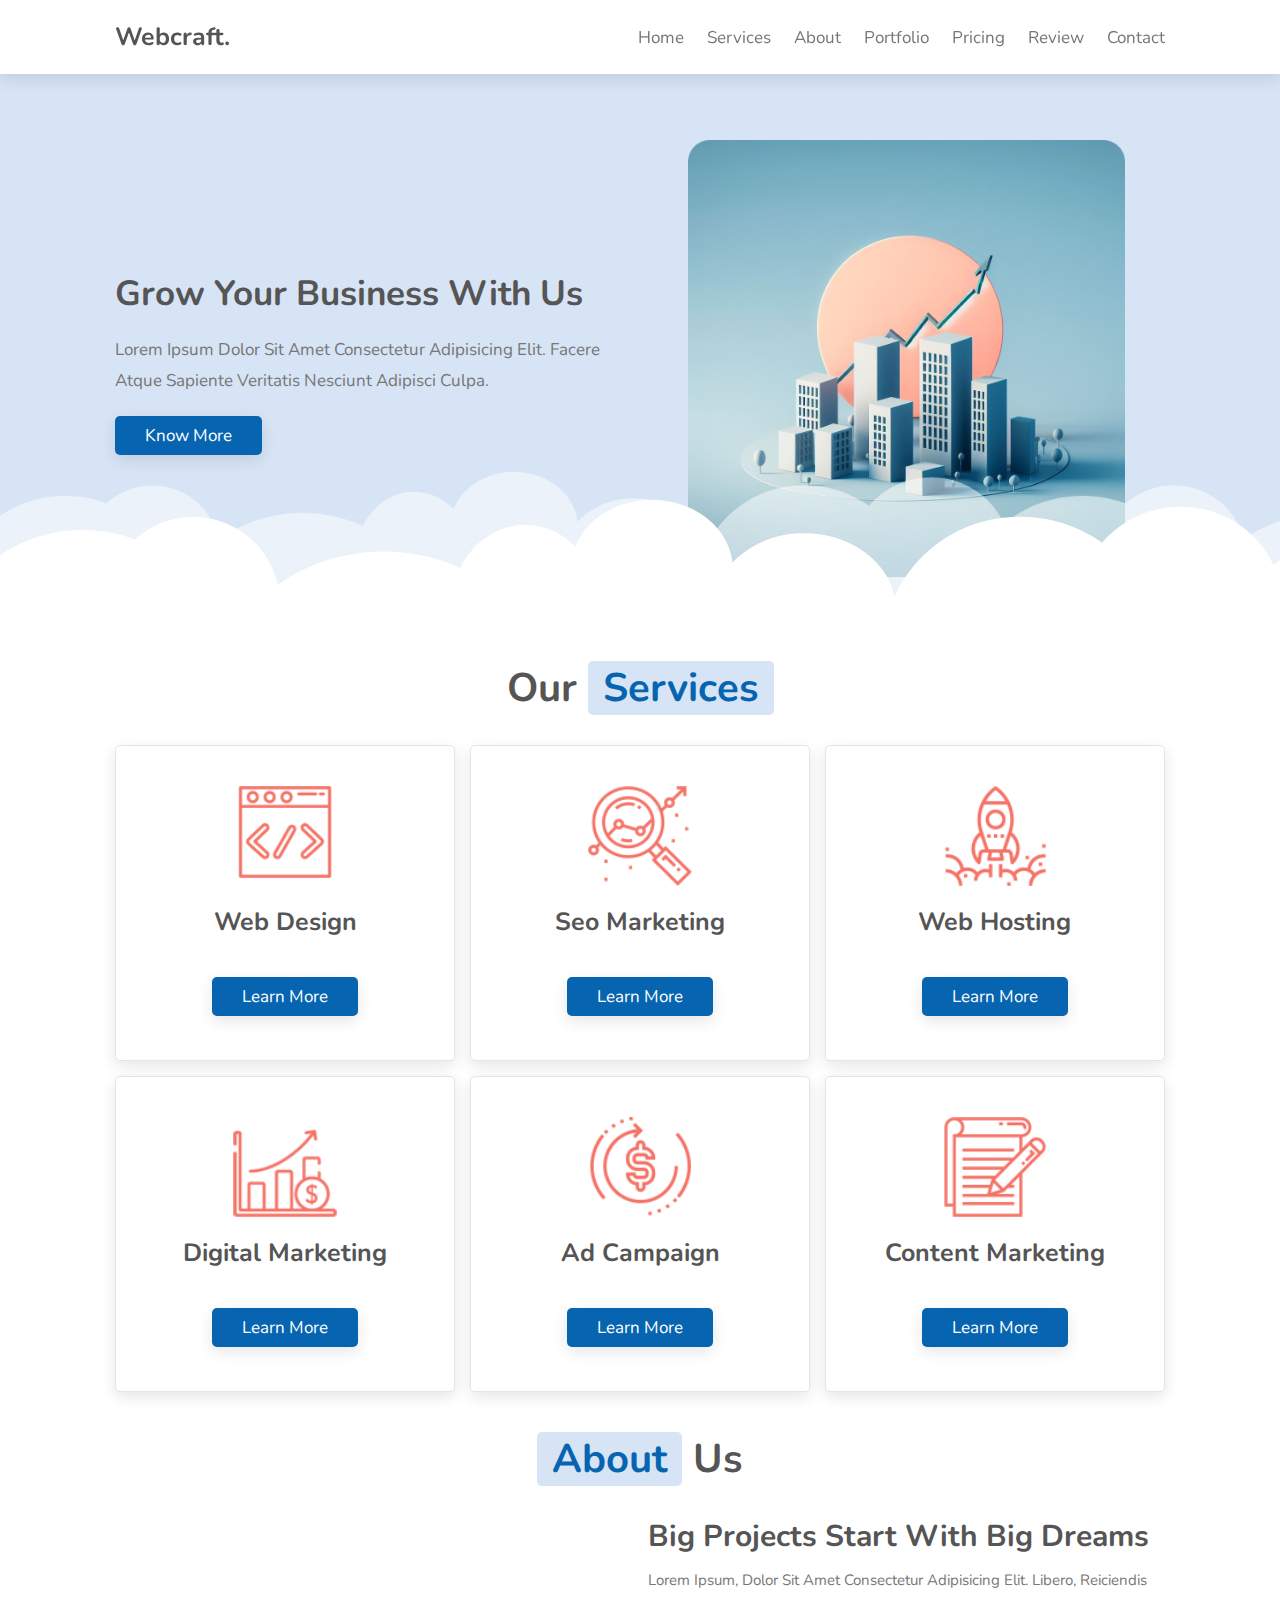
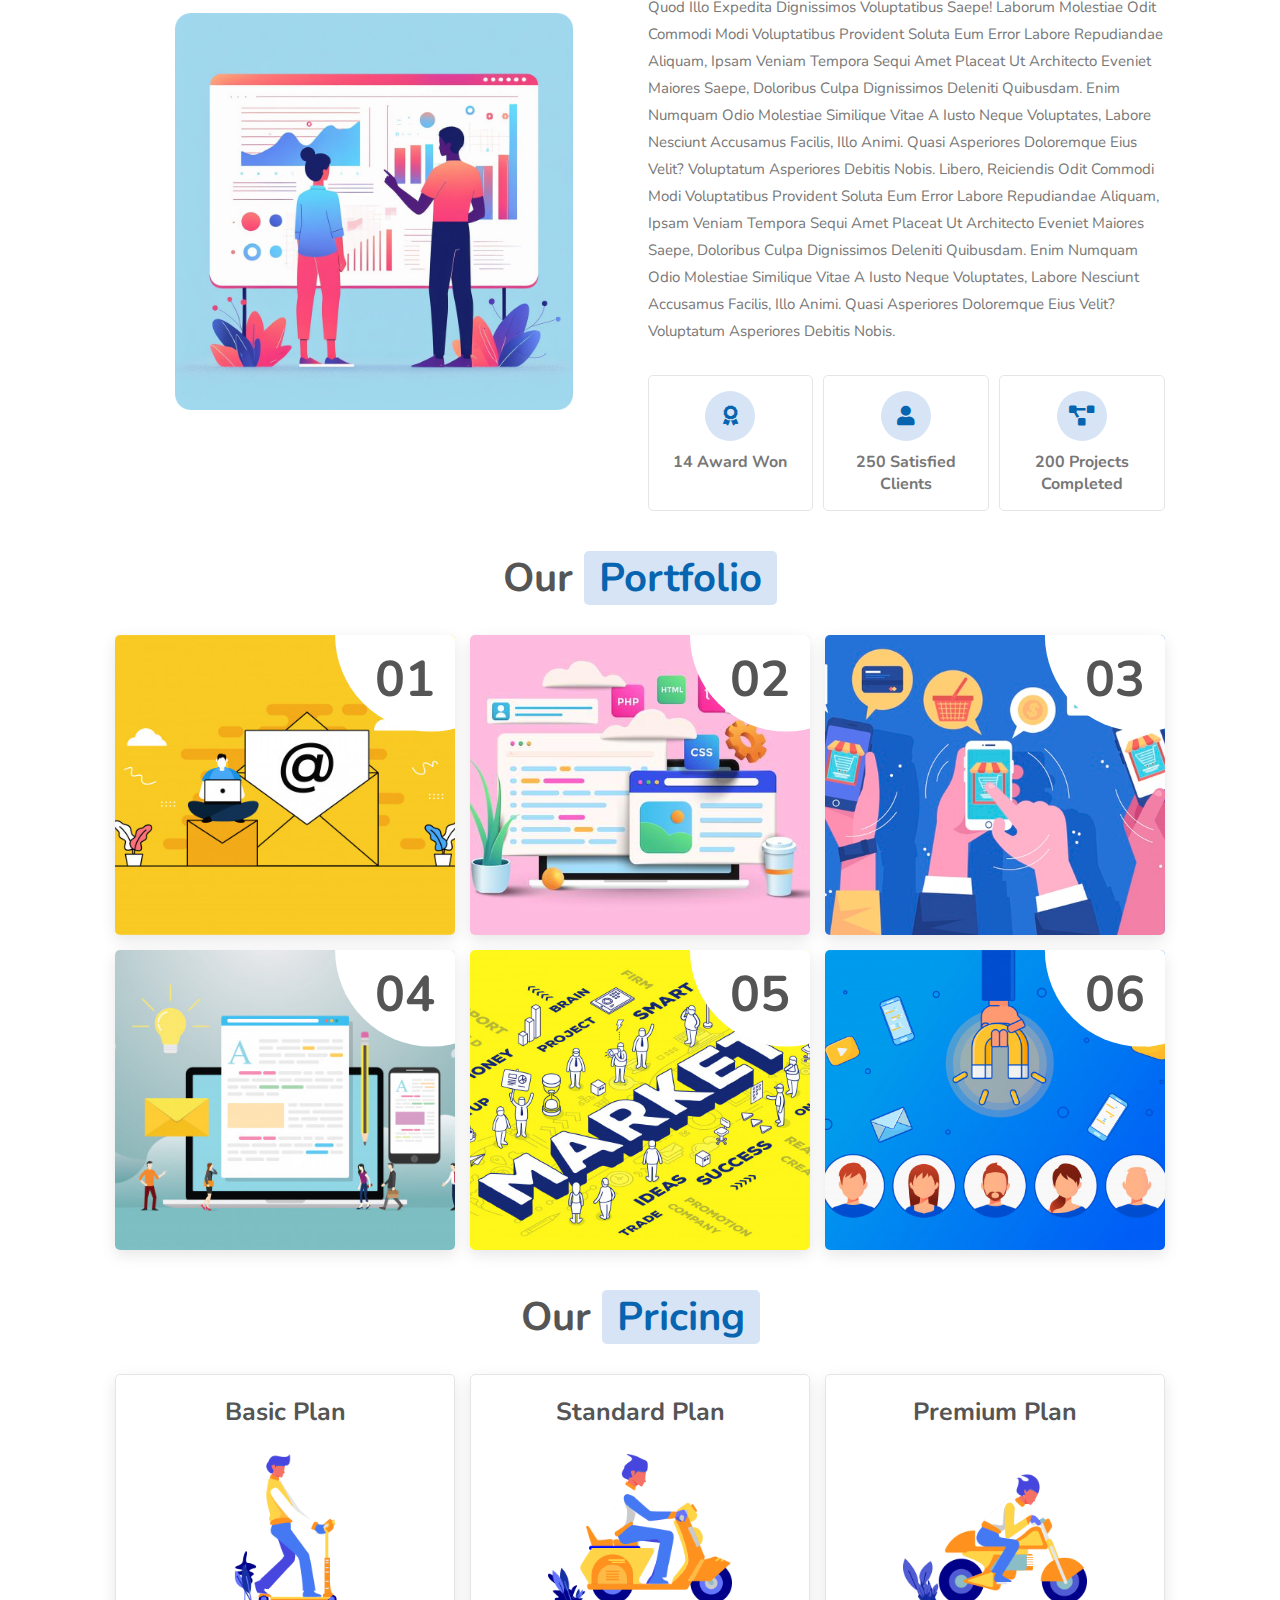
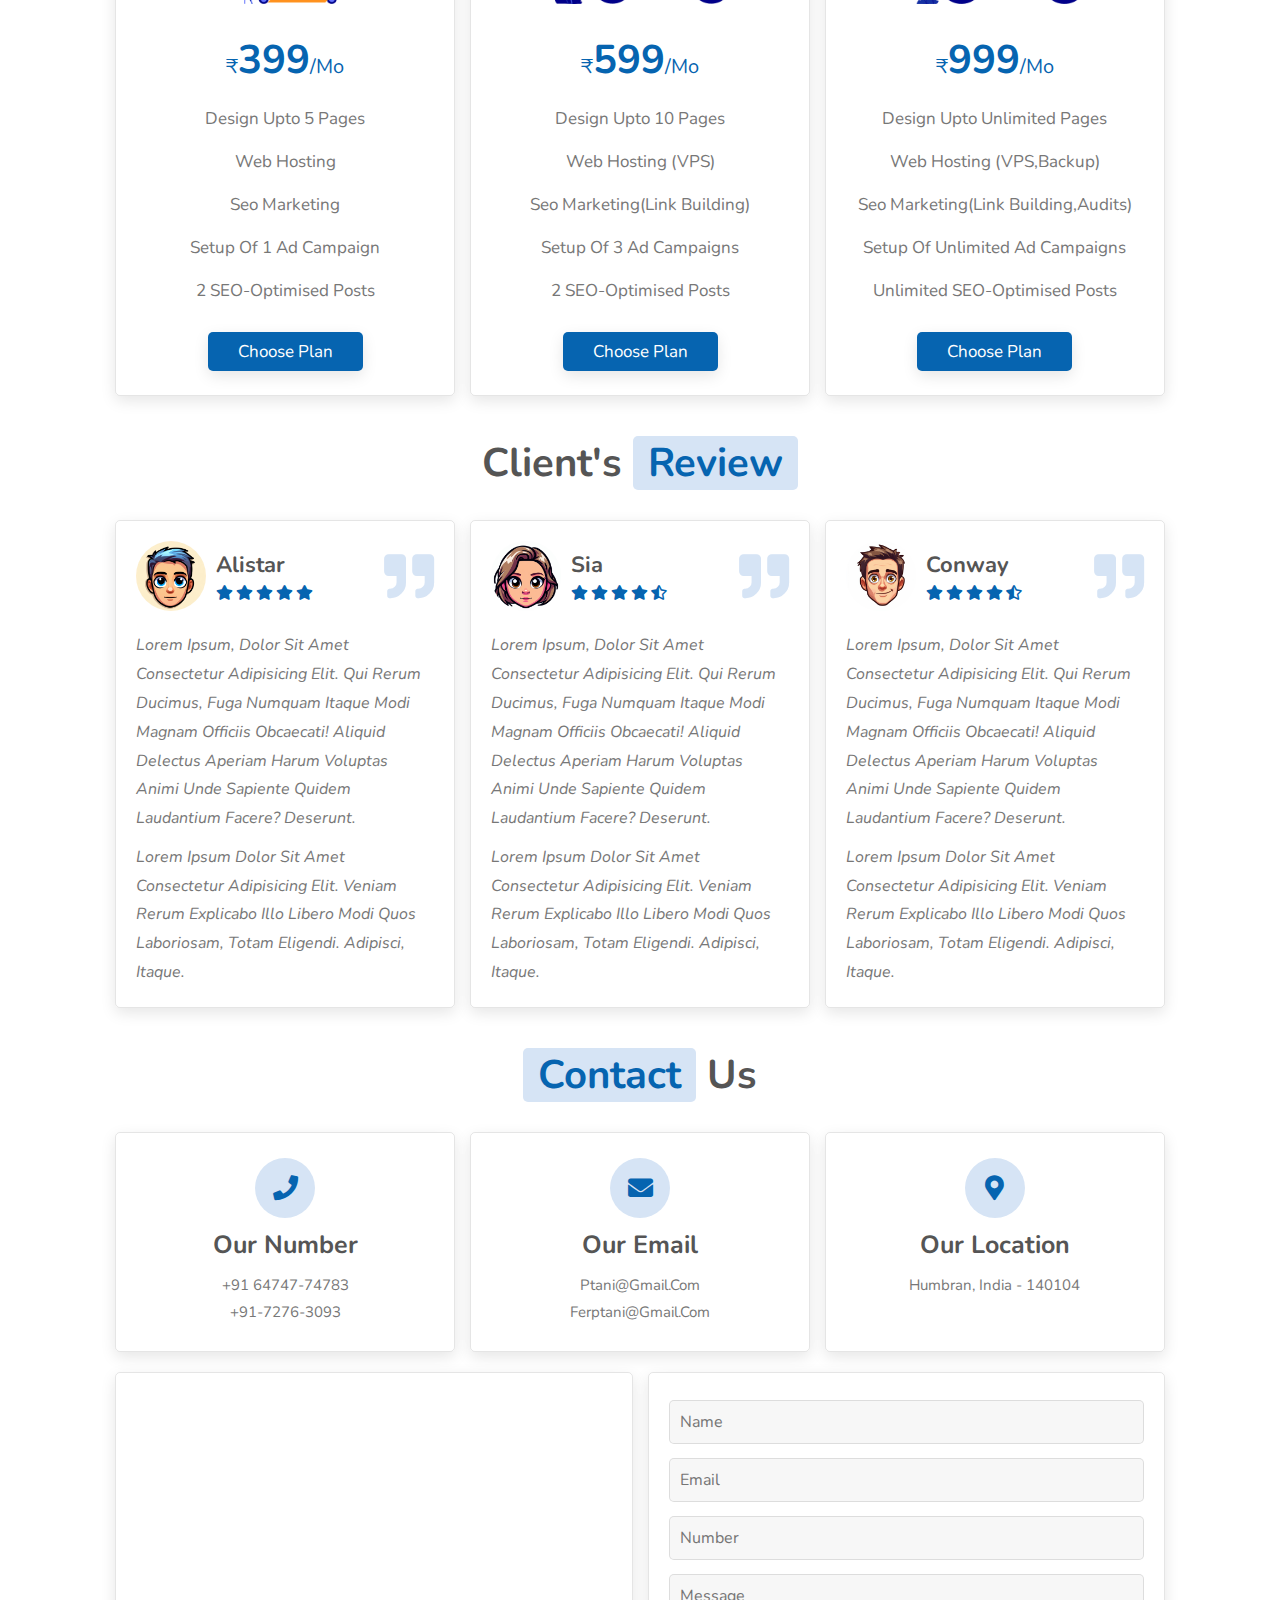
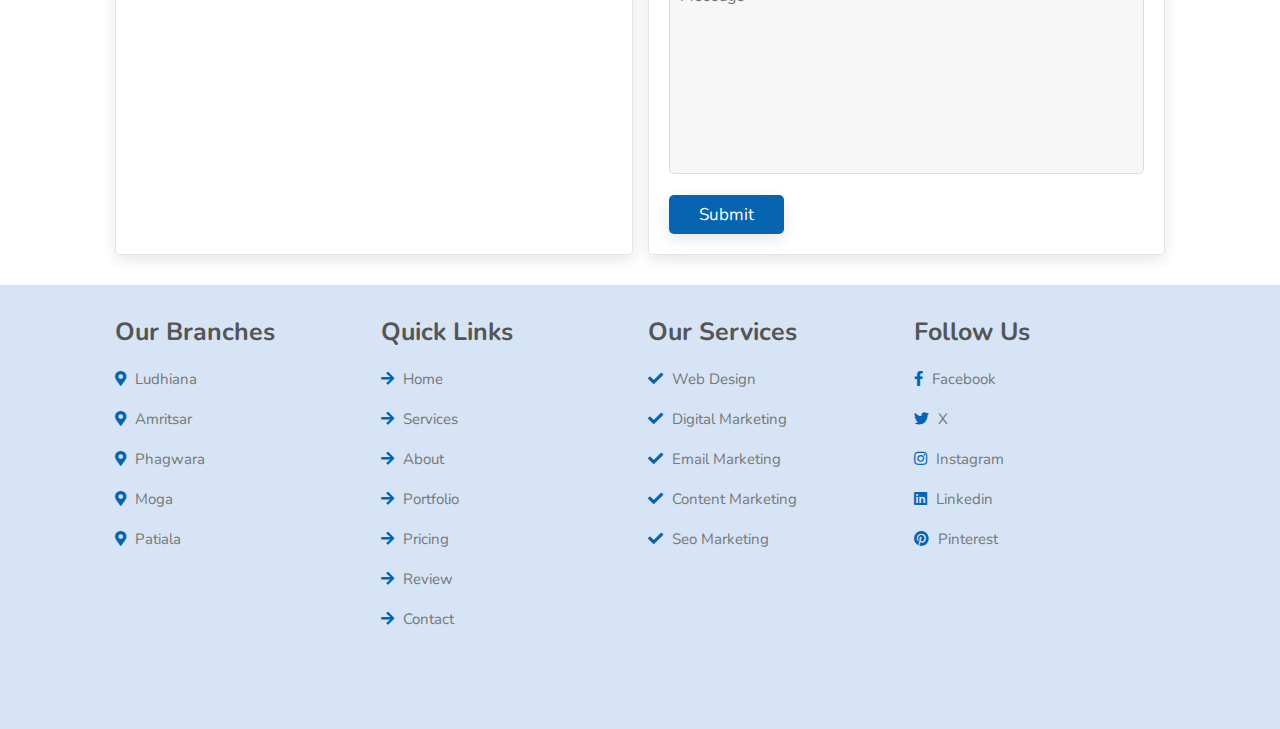
<file: index.html>
<!DOCTYPE html>
<html lang="en">
<head>
    <meta charset="UTF-8">
    <meta http-equiv="X-UA-Compatible" content="IE=edge">
    <meta name="viewport" content="width=device-width, initial-scale=1.0">
    <title>Webcraft</title>
    <link rel="icon" type="image/png" href="images/title.png"/>
    <!-- font awesome cdn link  -->
    <link rel="stylesheet" href="https://cdnjs.cloudflare.com/ajax/libs/font-awesome/5.15.4/css/all.min.css">

    <!-- custom css file link  -->
    <link rel="stylesheet" href="css/style.css">
    <script>
        function choosePlan(planValue) {
            localStorage.setItem('plan', planValue);
        }
        document.addEventListener("DOMContentLoaded", function() {
            const form = document.getElementById("myForm");
    
            form.addEventListener("submit", function(event) {
                // Prevent the form from submitting normally
                event.preventDefault();
    
                // Validate the fields
                const nameInput = form.querySelector('input[name="name"]');
                const emailInput = form.querySelector('input[name="email"]');
                const numberInput = form.querySelector('input[name="number"]');
                const messageInput = form.querySelector('textarea[name="message"]');
                let isValid = true;
    
                // Validate name (not empty)
                if (nameInput.value.trim() === "") {
                    isValid = false;
                    alert("Please enter your name.");
                }
    
                // Validate email (valid email format)
                const emailRegex = /^[^\s@]+@[^\s@]+\.[^\s@]+$/;
                if (!emailRegex.test(emailInput.value)) {
                    isValid = false;
                    alert("Please enter a valid email address.");
                }
    
                // Validate number (must be a positive number)
                const phoneRegex = /^(0|\+91)?[6-9][0-9]{9}$/;
                if (!phoneRegex.test(numberInput.value)) {
                isValid = false;
                alert("Please enter a valid 10-digit phone number.");
}
    
                // Validate message (not empty)
                if (messageInput.value.trim() === "") {
                    isValid = false;
                    alert("Please enter your message.");
                }
    
                // If all validations passed, submit the form
                if (isValid) {
                    form.submit();
                    alert("Form submitted successfully!");
                    nameInput.value = "";
                    emailInput.value = "";
                    numberInput.value = "";
                    messageInput.value = "";
                }
            });
        });
    </script>
    
</head>
<body>
    
<!-- header section starts  -->

<header class="header">

    <a href="#" class="logo">webcraft.</a>

    <nav class="navbar">
        <a href="#home">home</a>
        <a href="#services">services</a>
        <a href="#about">about</a>
        <a href="#portfolio">portfolio</a>
        <a href="#pricing">pricing</a>
        <a href="#review">review</a>
        <a href="#contact">contact</a>
    </nav>

    <div id="menu-btn" class="fas fa-bars"></div>

</header>

<!-- header section ends -->

<!-- home section starts  -->

<section class="home" id="home">

    <div class="content">
        <h3>grow your business with us</h3>
        <p>Lorem ipsum dolor sit amet consectetur adipisicing elit. Facere atque sapiente veritatis nesciunt adipisci culpa.</p>
        <a href="#services" class="btn">Know More</a>
    </div>

    <div class="image">
        <img src="images/growth.png" alt="">
    </div>

    <div class="cloud cloud-1"></div>
    <div class="cloud cloud-2"></div>

</section>

<!-- home section ends -->

<!-- services section starts  -->

<section class="services" id="services">

    <h1 class="heading"> our <span>services</span> </h1>

    <div class="box-container">
        
            <div class="box">
                <img src="images/s-1.png" alt="">
                <h3>web design</h3><br><br>
                <a href="#" class="btn learn-more-button" data-popup="popup1">Learn More</a>
            </div>
            <div class="box">
                <img src="images/s-2.png" alt="">
                <h3>seo marketing</h3><br><br>
                <a href="#" class="btn learn-more-button" data-popup="popup2">Learn More</a>
            </div>

            <div class="box">
                <img src="images/s-3.png" alt="">
                <h3>web hosting</h3><br><br>
                <a href="#" class="btn learn-more-button" data-popup="popup3">Learn More</a>
            </div>
            <div class="box">
                <img src="images/s-4.png" alt="">
                <h3>digital marketing</h3><br><br>
                <a href="#" class="btn learn-more-button" data-popup="popup4">Learn More</a>
            </div>

            <div class="box">
                <img src="images/s-5.png" alt="">
                <h3>ad campaign</h3><br><br>
                <a href="#" class="btn learn-more-button" data-popup="popup5">Learn More</a>
            </div>
            <div class="box">
                <img src="images/s-6.png" alt="">
                <h3>content marketing</h3><br><br>
                <a href="#" class="btn learn-more-button" data-popup="popup6">Learn More</a>
            </div>

        <div id="popupContainer" class="popup-container">
            <div id="popup1" class="popup-card">
                <img src="images/s-1.png" alt=""> 
            <h2>Web Design</h2>
            <p>Lorem ipsum dolor sit amet consectetur adipisicing elit. Tenetur, in saepe obcaecati, aliquid, ipsam enim eum esse repellendus
                 consectetur ipsum totam dolores quo quibusdam libero officiis magnam soluta reprehenderit ut.</p>
            </div>
            <div id="popup2" class="popup-card">
                <img src="images/s-2.png" alt=""> 
              <h2>SEO Marketing</h2>
              <p>Lorem ipsum dolor sit amet consectetur adipisicing elit. Tenetur, in saepe obcaecati, aliquid, ipsam enim eum esse repellendus
                consectetur ipsum totam dolores quo quibusdam libero officiis magnam soluta reprehenderit ut.</p>
            </div>
            <div id="popup3" class="popup-card">
                <img src="images/s-3.png" alt=""> 
              <h2>Web Hosting</h2>
              <p>Lorem ipsum dolor sit amet consectetur adipisicing elit. Tenetur, in saepe obcaecati, aliquid, ipsam enim eum esse repellendus
                consectetur ipsum totam dolores quo quibusdam libero officiis magnam soluta reprehenderit ut.</p>
            </div>
            <div id="popup4" class="popup-card">
                <img src="images/s-4.png" alt=""> 
              <h2>Digital Marketing</h2>
              <p>Lorem ipsum dolor sit amet consectetur adipisicing elit. Tenetur, in saepe obcaecati, aliquid, ipsam enim eum esse repellendus
                consectetur ipsum totam dolores quo quibusdam libero officiis magnam soluta reprehenderit ut.</p>
            </div>
            <div id="popup5" class="popup-card">
                <img src="images/s-5.png" alt=""> 
              <h2>Ad Campaign</h2>
              <p>Lorem ipsum dolor sit amet consectetur adipisicing elit. Tenetur, in saepe obcaecati, aliquid, ipsam enim eum esse repellendus
                consectetur ipsum totam dolores quo quibusdam libero officiis magnam soluta reprehenderit ut.</p>
            </div>
            <div id="popup6" class="popup-card">
                <img src="images/s-6.png" alt=""> 
              <h2>Content Marketing</h2>
              <p>Lorem ipsum dolor sit amet consectetur adipisicing elit. Tenetur, in saepe obcaecati, aliquid, ipsam enim eum esse repellendus
                consectetur ipsum totam dolores quo quibusdam libero officiis magnam soluta reprehenderit ut.</p>
            </div>
          </div>

    </div>

</section>

<!-- services section ends -->

<!-- about section starts  -->

<section class="about" id="about">

    <h1 class="heading"> <span>about</span> us </h1>
    
    <div class="row">

        <div class="image">
            <img src="images/about-img.png" alt="">
        </div>

        <div class="content">
            <h3 class="title">big projects start with big dreams</h3>
            <p>Lorem ipsum, dolor sit amet consectetur adipisicing elit. Libero, reiciendis quod illo expedita dignissimos voluptatibus saepe! Laborum molestiae
                 odit commodi modi voluptatibus provident soluta eum error labore repudiandae aliquam, ipsam veniam tempora sequi amet placeat ut architecto 
                 eveniet maiores saepe, doloribus culpa dignissimos deleniti quibusdam. Enim numquam odio molestiae similique vitae a iusto neque voluptates, 
                 labore nesciunt accusamus facilis, illo animi. Quasi asperiores doloremque eius velit? Voluptatum asperiores debitis nobis. Libero, reiciendis
                 odit commodi modi voluptatibus provident soluta eum error labore repudiandae aliquam, ipsam veniam tempora sequi amet placeat ut architecto 
                 eveniet maiores saepe, doloribus culpa dignissimos deleniti quibusdam. Enim numquam odio molestiae similique vitae a iusto neque voluptates, 
                 labore nesciunt accusamus facilis, illo animi. Quasi asperiores doloremque eius velit? Voluptatum asperiores debitis nobis.</p>
            <div class="icons-container">
                <div class="icons">
                    <i class="fas fa-award"></i>
                    <h3>14 award won</h3>
                </div>
                <div class="icons">
                    <i class="fas fa-user"></i>
                    <h3>250 satisfied clients</h3>
                </div>
                <div class="icons">
                    <i class="fas fa-project-diagram"></i>
                    <h3>200 projects completed</h3>
                </div>
            </div>
        </div>

    </div>

</section>

<!-- about section ends -->

<!-- portfolio section starts   -->

<section class="portfolio" id="portfolio">

    <h1 class="heading"> our <span>portfolio</span> </h1>

    <div class="box-container">

        <div class="box">
            <span>01</span>
            <img src="images/port-img1.jpg" alt="">
            <div class="content">
                <h3>web design</h3>
                <p>1st August, 2021</p>
            </div>
        </div>

        <div class="box">
            <span>02</span>
            <img src="images/port-img2.jpg" alt="">
            <div class="content">
                <h3>web design</h3>
                <p>1st December, 2021</p>
            </div>
        </div>

        <div class="box">
            <span>03</span>
            <img src="images/port-img3.jpg" alt="">
            <div class="content">
                <h3>web design</h3>
                <p>1st May, 2022</p>
            </div>
        </div>

        <div class="box">
            <span>04</span>
            <img src="images/port-img4.jpg" alt="">
            <div class="content">
                <h3>web design</h3>
                <p>1st October, 2022</p>
            </div>
        </div>

        <div class="box">
            <span>05</span>
            <img src="images/port-img5.jpg" alt="">
            <div class="content">
                <h3>web design</h3>
                <p>1st March, 2023</p>
            </div>
        </div>

        <div class="box">
            <span>06</span>
            <img src="images/port-img6.jpg" alt="">
            <div class="content">
                <h3>web design</h3>
                <p>1st July, 2023</p>
            </div>
        </div>

    </div>

</section>

<!-- portfolio section ends -->

<!-- pricing section starts  -->

<!-- pricing section starts  -->

<section class="pricing" id="pricing">

    <h1 class="heading"> our <span>pricing</span> </h1>

    <div class="box-container">

        <div class="box">
            <h3>basic plan</h3>
            <img src="images/p-1.png" alt="">
            <div class="price"> <span>₹</span>399<span>/mo</span> </div>
            <ul>
                <li>Design Upto 5 Pages</li>
                <li>Web Hosting</li>
                <li>Seo Marketing</li>
                <li>Setup of 1 Ad Campaign</li>
                <li>2 SEO-Optimised Posts</li>
            </ul>
            <a href="form.html" class="btn" onclick="choosePlan('399')"
             target="_blank">choose plan</a>
        </div>

        <div class="box">
            <h3>standard plan</h3>
            <img src="images/p-2.png" alt="">
            <div class="price"> <span>₹</span>599<span>/mo</span> </div>
            <ul>
                <li>Design Upto 10 Pages</li>
                <li>Web Hosting (VPS)</li>
                <li>Seo Marketing(Link Building)</li>
                <li>Setup of 3 Ad Campaigns</li>
                <li>2 SEO-Optimised Posts</li>
            </ul>
            <a href="form.html" class="btn" onclick="choosePlan('599')"
             target="_blank">choose plan</a>
        </div>
        <div class="box">
            <h3>premium plan</h3>
            <img src="images/p-3.png" alt="">
            <div class="price"> <span>₹</span>999<span>/mo</span> </div>
            <ul>
                <li>Design Upto Unlimited Pages</li>
                <li>Web Hosting (VPS,Backup)</li>
                <li>Seo Marketing(Link Building,Audits)</li>
                <li>Setup of Unlimited Ad Campaigns</li>
                <li>Unlimited SEO-Optimised Posts</li>
            </ul>
            <a href="form.html" class="btn" onclick="choosePlan('999')" target="_blank">choose plan</a>
        </div>

    </div>

</section>

<!-- pricing section ends -->

<!-- reivew section starts  -->

<section class="review" id="review">

    <h1 class="heading"> client's <span>review</span> </h1>

    <div class="box-container">

        <div class="box">
            <div class="user">
                <img src="images/pic-1.png" alt="">
                <div class="info">
                    <h3>alistar</h3>
                    <div class="stars">
                        <i class="fas fa-star"></i>
                        <i class="fas fa-star"></i>
                        <i class="fas fa-star"></i>
                        <i class="fas fa-star"></i>
                        <i class="fas fa-star"></i>
                    </div>
                </div>
                <i class="fas fa-quote-right"></i>
            </div>
            <p>Lorem ipsum, dolor sit amet consectetur adipisicing elit. Qui rerum ducimus, fuga numquam itaque modi magnam officiis obcaecati! Aliquid delectus aperiam harum voluptas animi unde sapiente quidem laudantium facere? Deserunt.</p>
            <p>Lorem ipsum dolor sit amet consectetur adipisicing elit. Veniam rerum explicabo illo libero modi quos laboriosam, totam eligendi. Adipisci, itaque.</p>
        </div>

        <div class="box">
            <div class="user">
                <img src="images/pic-2.png" alt="">
                <div class="info">
                    <h3>sia</h3>
                    <div class="stars">
                        <i class="fas fa-star"></i>
                        <i class="fas fa-star"></i>
                        <i class="fas fa-star"></i>
                        <i class="fas fa-star"></i>
                        <i class="fas fa-star-half-alt"></i>
                    </div>
                </div>
                <i class="fas fa-quote-right"></i>
            </div>
            <p>Lorem ipsum, dolor sit amet consectetur adipisicing elit. Qui rerum ducimus, fuga numquam itaque modi magnam officiis obcaecati! Aliquid delectus aperiam harum voluptas animi unde sapiente quidem laudantium facere? Deserunt.</p>
            <p>Lorem ipsum dolor sit amet consectetur adipisicing elit. Veniam rerum explicabo illo libero modi quos laboriosam, totam eligendi. Adipisci, itaque.</p>
        </div>

        <div class="box">
            <div class="user">
                <img src="images/pic-3.png" alt="">
                <div class="info">
                    <h3>conway</h3>
                    <div class="stars">
                        <i class="fas fa-star"></i>
                        <i class="fas fa-star"></i>
                        <i class="fas fa-star"></i>
                        <i class="fas fa-star"></i>
                        <i class="fas fa-star-half-alt"></i>
                    </div>
                </div>
                <i class="fas fa-quote-right"></i>
            </div>
            <p>Lorem ipsum, dolor sit amet consectetur adipisicing elit. Qui rerum ducimus, fuga numquam itaque modi magnam officiis obcaecati! Aliquid delectus aperiam harum voluptas animi unde sapiente quidem laudantium facere? Deserunt.</p>
            <p>Lorem ipsum dolor sit amet consectetur adipisicing elit. Veniam rerum explicabo illo libero modi quos laboriosam, totam eligendi. Adipisci, itaque.</p>
        </div>

    </div>

</section>

<!-- reivew section ends -->

<!-- contact section starts  -->

<section class="contact" id="contact">

    <h1 class="heading"> <span>contact</span> us </h1>

    <div class="icons-container">
        <div class="icons">
            <i class="fas fa-phone"></i>
            <h3>our number</h3>
            <p>+91 64747-74783</p>
            <p>+91-7276-3093</p>
        </div>
        <div class="icons">
            <i class="fas fa-envelope"></i>
            <h3>our email</h3>
            <p>ptani@gmail.com</p>
            <p>ferptani@gmail.com</p>
        </div>
        <div class="icons">
            <i class="fas fa-map-marker-alt"></i>
            <h3>our location</h3>
            <p>humbran, india - 140104</p>
        </div>
    </div>

    <div class="row">
        <iframe class="map" src="https://www.google.com/maps/embed?pb=!1m18!1m12!1m3!1d27378.18060232465!2d75.65135094420808!3d30.934950917157224!2m3!1f0!2f0!3f0!3m2!1i1024!2i768!4f13.1!3m3!1m2!1s0x391a7dca8a99f667%3A0x486d0d077e963872!2sHambran%2C%20Punjab!5e0!3m2!1sen!2sin!4v1699534014582!5m2!1sen!2sin" allowfullscreen="" loading="lazy" referrerpolicy="no-referrer-when-downgrade"></iframe>
        <form id="myForm" action="process_form.php" method="post" target="hidden-iframe">
            <input type="text" placeholder="Name" class="box" name="name">
            <input type="email" placeholder="Email" class="box" name="email">
            <input type="tel" placeholder="Number" class="box" name="number">
            <textarea placeholder="Message" class="box" name="message" cols="30" rows="10"></textarea>
            <input type="submit" value="Submit" class="btn">
        </form>
        <iframe name="hidden-iframe" style="display:none;"></iframe>

    </div>

</section>

<!-- contact section ends -->

<!-- footer section starts  -->

<section class="footer">

    <div class="box-container">
        
        <div class="box">
            <h3>our branches</h3>
            <a href="https://www.google.com/maps/place/Hambran,+Punjab/@30.9349877,75.6513509,14z/data=!3m1!4b1!4m6!3m5!1s0x391a7dca8a99f667:0x486d0d077e963872!8m2!3d30.9326217!4d75.6731734!16s%2Fg%2F11c487sdqf?entry=ttu" target="_blank"> <i class="fas fa-map-marker-alt"></i> ludhiana </a>
            <a href="https://www.google.com/maps/place/Amritsar,+Punjab/@31.6336639,74.7877187,12z/data=!3m1!4b1!4m6!3m5!1s0x391964aa569e7355:0xeea2605bee84ef7d!8m2!3d31.6339793!4d74.8722642!16zL20vMDI5a3B5?entry=ttu"target="_blank"> <i class="fas fa-map-marker-alt"></i> amritsar </a>
            <a href="https://www.google.com/maps/place/Phagwara,+Punjab/@31.2159526,75.7176522,13z/data=!3m1!4b1!4m6!3m5!1s0x391af4e8654ed27b:0x44f046dd6942ae0d!8m2!3d31.2231589!4d75.7670466!16zL20vMGJnamQ5?entry=ttu" target="_blank"> <i class="fas fa-map-marker-alt"></i> phagwara </a>
            <a href="https://www.google.com/maps/place/Moga,+Punjab+142001/@30.8223067,75.1467284,13z/data=!3m1!4b1!4m6!3m5!1s0x391a08620d7489c9:0x17a3d439cd1d10ad!8m2!3d30.8230114!4d75.1734471!16zL20vMGQzbHM1?entry=ttu" target="_blank"> <i class="fas fa-map-marker-alt"></i> moga </a>
            <a href="https://www.google.com/maps/place/Patiala,+Punjab/@30.3466293,76.3266524,12z/data=!3m1!4b1!4m6!3m5!1s0x391028935a3313df:0xd5bc56ad3b90bc7f!8m2!3d30.3397809!4d76.3868797!16zL20vMDE4Zzgz?entry=ttu" target="_blank"> <i class="fas fa-map-marker-alt"></i> patiala </a>
        </div>

        <div class="box">
            <h3>quick links</h3>
            <a href="#"> <i class="fas fa-arrow-right"></i> home </a>
            <a href="#services"> <i class="fas fa-arrow-right"></i> services </a>
            <a href="#about"> <i class="fas fa-arrow-right"></i> about </a>
            <a href="#portfolio"> <i class="fas fa-arrow-right"></i> portfolio </a>
            <a href="#pricing"> <i class="fas fa-arrow-right"></i> pricing </a>
            <a href="#review"> <i class="fas fa-arrow-right"></i> review </a>
            <a href="#contact"> <i class="fas fa-arrow-right"></i> contact </a>
        </div>

        <div class="box">
            <h3>our services</h3>
            <a href="#services"> <i class="fas fa-check"></i> web design </a>
            <a href="#services"> <i class="fas fa-check"></i> digital marketing </a>
            <a href="#services"> <i class="fas fa-check"></i> email marketing </a>
            <a href="#services"> <i class="fas fa-check"></i> content marketing </a>
            <a href="#services"> <i class="fas fa-check"></i> seo marketing </a>
        </div>

        <div class="box">
            <h3>follow us</h3>
            <a href="https://www.facebook.com/" target="_blank"> <i class="fab fa-facebook-f"></i> facebook </a>
            <a href="https://twitter.com/" target="_blank"> <i class="fab fa-twitter"></i> x </a>
            <a href="https://www.instagram.com/" target="_blank"> <i class="fab fa-instagram"></i> instagram </a>
            <a href="https://www.linkedin.com/" target="_blank"> <i class="fab fa-linkedin"></i> linkedin </a>
            <a href="https://www.pinterest.com/" target="_blank"> <i class="fab fa-pinterest"></i> pinterest </a>
        </div>

    </div>

</section>

<!-- footer section ends -->
<!-- custom js file link  -->
<script src="js/script.js"></script>

</body>
</html>
</file>
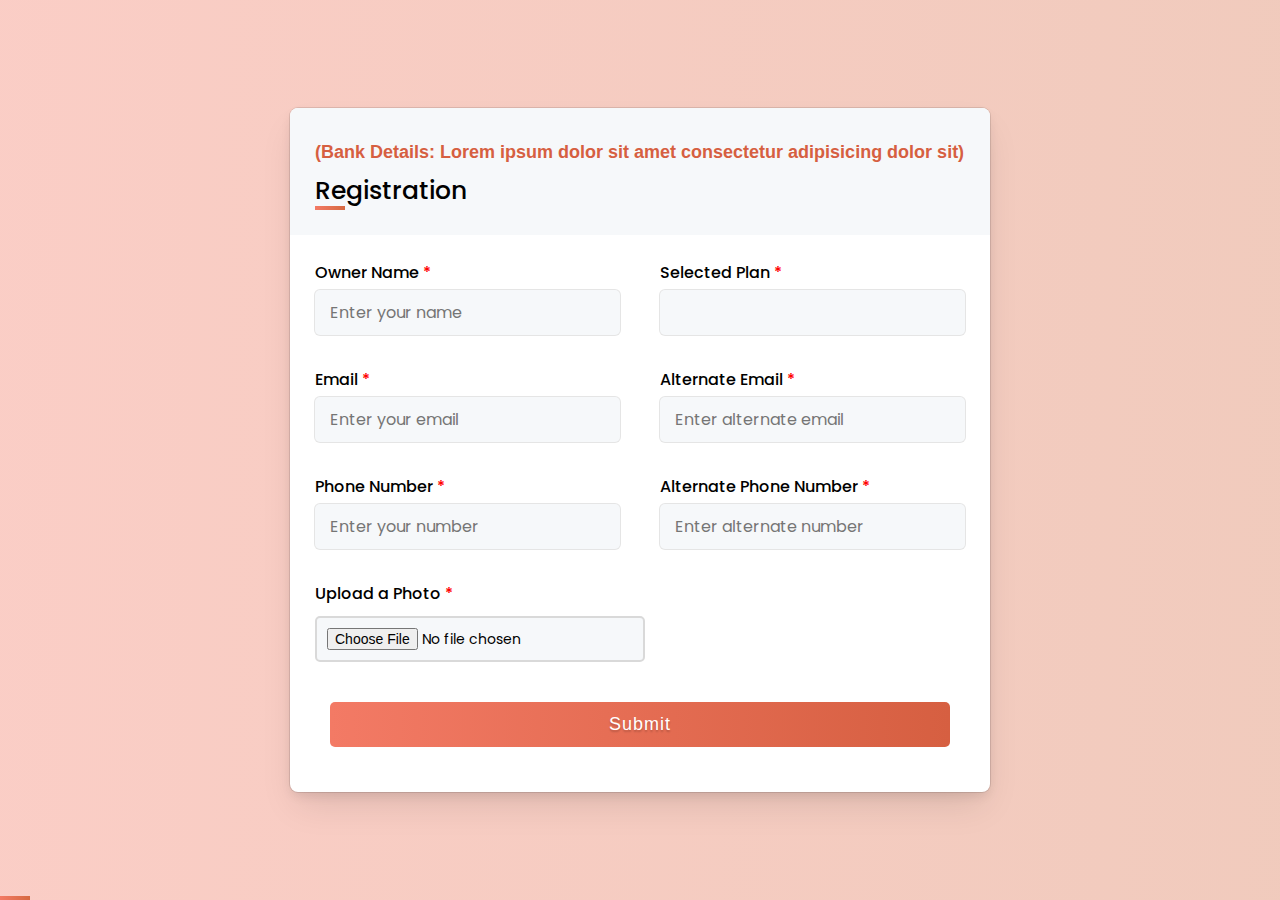
<file: form.html>
<!DOCTYPE html>
<html lang="en">
<head>
    <meta charset="UTF-8">
    <meta name="viewport" content="width=device-width, initial-scale=1.0">
    <title>Registration</title>
    <link rel="icon" type="image/png" href="images/title.png"/>
    <link rel="stylesheet" href="css/styles.css">
    <script>
        document.addEventListener('DOMContentLoaded', (event) => {
            document.getElementById('plan').value = localStorage.getItem('plan');
        });

        function clearStorage() {
            localStorage.clear();
        }
    </script>
</head>
<body>
    <div class="container">
        <div class="title">
            <p id="bank">(Bank Details: Lorem ipsum dolor sit amet consectetur adipisicing dolor sit)</p>
            <p id="title">Registration</p>
        </div>

        <form action="uploads.php" method="post" enctype="multipart/form-data" target="hidden-iframe">
            <div class="user_details">
                <div class="input_box">
                    <label for="name">Owner Name</label>
                    <input type="text" id="name" name="name" placeholder="Enter your name" required>
                </div>
                <div class="input_box">
                    <label for="plan">Selected Plan</label>
                    <input type="text" id="plan" name="plan" readonly>
                </div>
                <div class="input_box">
                    <label for="email">Email</label>
                    <input type="email" id="email" name="email" placeholder="Enter your email" required>
                </div>
                <div class="input_box">
                    <label for="aemail">Alternate Email</label>
                    <input type="email" id="aemail" name="aemail" placeholder="Enter alternate email" required>
                </div>
                <div class="input_box">
                    <label for="phone">Phone Number</label>
                    <input type="tel" id="phone" name="phone" placeholder="Enter your number" required>
                </div>
                <div class="input_box">
                    <label for="aphone">Alternate Phone Number</label>
                    <input type="tel" id="aphone" name="aphone" placeholder="Enter alternate number" required>
                </div>
                <div class="photo_upload">
                    <label for="photo">Upload a Photo</label>
                    <input type="file" id="photo"  name="photo" accept="image/*" required>
                </div>
                </div>
            <div class="reg_btn">
                <input type="submit" value="Submit" onclick="clearStorage()">
            </div>
        </form>
    </div>
    <iframe name="hidden-iframe" style="display:none;"></iframe>
    <script>
        document.addEventListener("DOMContentLoaded", function() {
            const form = document.querySelector('form');

            form.addEventListener("submit", function(event) {
                // Prevent the form from submitting normally
                event.preventDefault();

                // Validate the fields
                const nameInput = document.getElementById('name');
                const emailInput = document.getElementById('email');
                const aemailInput = document.getElementById('aemail');
                const phoneInput = document.getElementById('phone');
                const aphoneInput = document.getElementById('aphone');
                const planInput = document.getElementById('plan');
                const photoInput = document.getElementById('photo');
                let isValid = true;

                // Validate name (not empty)
                if (nameInput.value.trim() === "") {
                    isValid = false;
                    alert("Please enter your name.");
                }
                if (planInput.value.trim() === "") {
                    isValid = false;
                    alert("You have to select plan from main page !!");
                }

                // Validate email (valid email format)
                const emailRegex = /^[^\s@]+@[^\s@]+\.[^\s@]+$/;
                if (!emailRegex.test(emailInput.value) || !emailRegex.test(aemailInput.value)) {
                    isValid = false;
                    alert("Please enter a valid email address.");
                }

                const phoneRegex = /^(0|\+91)?[6-9][0-9]{9}$/;
                if (!phoneRegex.test(phoneInput.value) || !phoneRegex.test(aphoneInput.value)) {
                    isValid = false;
                    alert("Please enter a valid 10-digit phone number.");
                }

                // If all validations passed, submit the form
                if (isValid) {
                    form.submit();
                    alert("Form submitted successfully!");
                    nameInput.value = "";
                    emailInput.value = "";
                    aemailInput.value = "";
                    phoneInput.value = "";
                    aphoneInput.value = "";
                    planInput.value = "";
                    photoInput.value = "";
                    // window.close();
                }
            });
        });
    </script>
</body>
</html>
</file>
<file: css/style.css>
@import url('https://fonts.googleapis.com/css2?family=Nunito:ital,wght@0,200;0,300;0,400;0,600;0,700;1,200;1,300&display=swap');

:root{
    --main-color:#0664b0;
    --black:#555;
    --light-color:#777;
    --bg:#d6e4f5;
    --border:.1rem solid rgba(0,0,0,.1);
    --box-shadow:0 .5rem 1.5rem rgba(0,0,0,.1);
}

*{
    font-family: 'Nunito', sans-serif;
    margin:0; padding:0;
    box-sizing: border-box;
    outline: none; border:none;
    text-decoration: none;
    text-transform: capitalize;
    transition: all .3s ease-out;
}

html{
    font-size: 62.5%;
    scroll-behavior: smooth;
    scroll-padding-top: 9rem;
    overflow-x: hidden;
}

section{
    padding:2rem 9%;
}

.heading{
    text-align: center;
    padding-bottom: 3rem;
    font-size: 4rem;
    color:var(--black);
}

.heading span{
    color:var(--main-color);
    border-radius: .5rem;
    background: var(--bg);
    padding:0 1.5rem;
}

.btn{
    margin-top: 1rem;
    display: inline-block;
    padding:.8rem 3rem;
    font-size: 1.7rem;
    cursor: pointer;
    color:#fff;
    background:var(--main-color);
    border-radius: .5rem;
    box-shadow: var(--box-shadow);
    position: relative;
    z-index: 0;
    overflow:hidden;
}

.btn::before{
    content: '';
    position: absolute;
    top:0; right:0;
    height: 100%;
    width:0%;
    background:var(--black);
    z-index: -1;
    transition: .2s ease-out;
}

.btn:hover::before{
    left:0;
    width:100%;
}

.header{
    position: fixed;
    top:0; left:0; right: 0;
    z-index: 1000;
    background: #fff;
    box-shadow: var(--box-shadow);
    display: flex;
    align-items: center;
    justify-content: space-between;
    padding:2rem 9%;
}

.header .logo{
    font-size: 2.5rem;
    color:var(--black);
    font-weight: bolder;
}

.header .navbar a{
    font-size: 1.7rem;
    color: var(--light-color);
    margin-left: 2rem;
}

.header .navbar a:hover{
    color:var(--main-color);
}

#menu-btn{
    cursor: pointer;
    font-size: 2.5rem;
    padding:1rem 1.3rem;
    border-radius: .5rem;
    color: var(--main-color);
    background: var(--bg);
    display: none;
}

#menu-btn:hover{
    color: #fff;
    background: var(--main-color);
}

.home{
    display: flex;
    align-items: center;
    flex-wrap: wrap;
    gap:1.5rem;
    padding-top: 10rem;
    background:var(--bg);
    position: relative;
}

.home .content{
    flex:1 1 45rem;
}

.home .image{
    flex:1 1 45rem;
}

.home .image img{
    width: 100%;
    padding: 4rem;
}

.home .content h3{
    font-size: 3.5rem;
    color:var(--black);
    line-height: 1.8;
}

.home .content p{
    font-size: 1.7rem;
    color:var(--light-color);
    line-height: 1.8;
    padding:1rem 0;
}

.home .cloud{
    position: absolute;
    bottom: 0; right: 0; left: 0;
    height: 18rem;
    background-size: 250rem 18rem;
    background:url(../images/cloud.png) repeat-x;
    animation: cloud 10s linear infinite;
}

@keyframes cloud{
    0%{
        background-position-x: 0rem;
    }
    100%{
        background-position-x: -250rem;
    }
}

.home .cloud-1{
    opacity: .5;
    height:20rem;
    background-size: 250rem 20rem;
    animation-direction: reverse;
    animation-duration: 15s;
}

.services .box-container{
    display:grid;
    grid-template-columns: repeat(auto-fit, minmax(27rem, 1fr));
    gap:1.5rem;
}

.services .box-container .box{
    text-align: center;
    border:var(--border);
    box-shadow: var(--box-shadow);
    border-radius: .5rem;
    padding:4rem 2rem;
}

.services .box-container .box img{
    height: 10rem;
}

.services .box-container .box h3{
    color:var(--black);
    font-size: 2.5rem;
    padding-top: 1.5rem;
}

.services .box-container .box p{
    color:var(--light-color);
    font-size: 1.5rem;
    padding:1rem 0;
    line-height: 1.8;
}

.popup-container {
    display: none;
    position: fixed;
    top: 0;
    left: 0;
    width: 100%;
    height: 100%;
    background-color: rgba(0, 0, 0, 0.5);
    backdrop-filter: blur(5px);
    justify-content: center;
    align-items: center;
    z-index: 1;
  }
  
  .popup-card {
    text-align: center;
    border: var(--border);
    border-radius: .5rem;
    background-color: #fff;
    border-radius: 0.5rem;
    padding: 4rem 2.5rem;
    margin-top: 8rem;
    max-width: 33rem;/* Limit popup width */
    outline: 3px solid coral;
    outline-offset: -18px;
}



  .popup-card img{
    height: 10rem;
  }
  .popup-card h2 {
    color:var(--black);
    font-size: 2.6rem;
    padding-top: 1.8rem;
  }
  
  .popup-card p {
    color:var(--light-color);
    font-size: 1.6rem;
    padding:1rem 0;
    line-height: 1.8;
  }

.about .row{
    display: flex;
    align-items: center;
    flex-wrap: wrap;
    gap:1.5rem;
}

.about .row .image{
    flex:1 1 45rem;
    padding: 6rem;
}

.about .row .image img{
    width: 100%;
}

.about .row .content{
    flex:1 1 45rem;
}

.about .row .content .title{
    font-size:3rem;
    color:var(--black);
}

.about .row .content p{
    font-size:1.5rem;
    color:var(--light-color);
    line-height: 1.8;
    padding: 1rem 0;
}

.about .row .content .icons-container{
    display: flex;
    flex-wrap: wrap;
    gap:1rem;
    padding-top: 2rem;
}

.about .row .content .icons-container .icons{
    flex:1 1 15rem;
    border-radius: .5rem;
    border:var(--border);
    padding:1.5rem;
    text-align: center;
}

.about .row .content .icons-container .icons i{
    border-radius: 50%;
    background: var(--bg);
    color:var(--main-color);
    height: 5rem;
    width: 5rem;
    line-height: 5rem;
    font-size: 2rem;
}

.about .row .content .icons-container .icons h3{
    color:var(--light-color);
    font-size: 1.6rem;
    padding-top: 1rem;
}

.portfolio .box-container{
    display:grid;
    grid-template-columns: repeat(auto-fit, minmax(27rem, 1fr));
    gap:1.5rem;
}

.portfolio .box-container .box{
    height: 30rem;
    border-radius: .5rem;
    overflow:hidden;
    position: relative;
    box-shadow: var(--box-shadow);
}

.portfolio .box-container .box img{
    height: 100%;
    width: 100%;
    object-fit: cover;
}

.portfolio .box-container .box span{
    position: absolute;
    top:1rem; right: 2rem;
    font-weight: bolder;
    font-size: 5rem;
    color:var(--black);
}

.portfolio .box-container .box .content{
    height: 100%;
    width: 100%;
    position: absolute;
    top:6rem; left: 0;
    transition-delay: .3s;
    display: flex;
    flex-flow: column;
    align-items: center;
    justify-content: center;
    opacity: 0;
}

.portfolio .box-container .box:hover .content{
    top:0; 
    opacity: 1;
}

.portfolio .box-container .box .content h3{
    font-size: 2.5rem;
    padding-bottom: .5rem;
    color:var(--black);
}

.portfolio .box-container .box .content p{
    font-size: 1.5rem;
    color:var(--light-color);
}

.portfolio .box-container .box::before{
    height: 100%;
    width: 100%;
    content: '';
    position: absolute;
    top:0; left: 0;
    background: #fff;
    clip-path: circle(30% at 93% 0);
    transition: .3s linear;
}

.portfolio .box-container .box:hover::before{
    clip-path: circle(100%);
}

.pricing .box-container{
    display:grid;
    grid-template-columns: repeat(auto-fit, minmax(30rem, 1fr));
    gap:1.5rem;
}

.pricing .box-container .box{
    text-align: center;
    padding: 2rem;
    border-radius: .5rem;
    border:var(--border);
    box-shadow: var(--box-shadow);
}

.pricing .box-container .box h3{
    color:var(--black);
    font-size: 2.5rem;
}

.pricing .box-container .box img{
    margin:2.5rem 0;
    height: 15rem;
}

.pricing .box-container .box .price{
    font-size: 4rem;
    font-weight: bolder;
    color: var(--main-color);
}

.pricing .box-container .box .price span{
    font-size: 2rem;
    font-weight: lighter;
}

.pricing .box-container .box ul{
    padding: 1rem 0;
    list-style: none;
}

.pricing .box-container .box ul li{
    padding: 1rem 0;
    font-size: 1.7rem;
    color: var(--light-color);
}

.review .box-container{
    display:grid;
    grid-template-columns: repeat(auto-fit, minmax(30rem, 1fr));
    gap:1.5rem;
}

.review .box-container .box{
    padding: 2rem;
    border-radius: .5rem;
    border:var(--border);
    box-shadow: var(--box-shadow);
}

.review .box-container .box .user{
    display: flex;
    align-items: center;
    padding-bottom: 1rem;
}

.review .box-container .box .user img{
    height: 7rem;
    width: 7rem;
    border-radius: 50%;
    margin-right: 1rem;
}

.review .box-container .box .user h3{
    font-size: 2.2rem;
    color: var(--black);
    padding-bottom: .5rem;
}

.review .box-container .box .user .stars i{
    font-size: 1.5rem;
    color: var(--main-color);
}

.review .box-container .box .fa-quote-right{
    margin-left: auto;
    font-size: 5rem;
    color:var(--bg);
}

.review .box-container .box p{
    padding-top: 1rem;
    font-size: 1.6rem;
    line-height: 1.8;
    color: var(--light-color);
    font-style: italic;
}

.contact .icons-container{
    display:grid;
    grid-template-columns: repeat(auto-fit, minmax(30rem, 1fr));
    gap:1.5rem;
}

.contact .icons-container .icons{
    padding: 2.5rem;
    text-align: center;
    border: var(--border);
    border-radius: .5rem;
    box-shadow: var(--box-shadow);
}

.contact .icons-container .icons i{
    height: 6rem;
    width: 6rem;
    line-height: 6rem;
    font-size: 2.5rem;
    color:var(--main-color);
    background: var(--bg);
    border-radius: 50%;
}

.contact .icons-container .icons h3{
    color:var(--black);
    padding: 1rem 0;
    font-size: 2.5rem;
}

.contact .icons-container .icons p{
    color:var(--light-color);
    line-height: 1.8;
    font-size: 1.5rem;
}

.contact .row{
    margin-top: 2rem;
    display: flex;
    flex-wrap: wrap;
    gap: 1.5rem;
}

.contact .row .map{
    flex:1 1 45rem;
    width: 100%;
    padding:2rem;
    border:var(--border);
    box-shadow: var(--box-shadow);
    border-radius: .5rem;
}

.contact .row form{
    flex:1 1 45rem;
    padding:2rem;
    border:var(--border);
    box-shadow: var(--box-shadow);
    border-radius: .5rem;
}

.contact .row form .box{
    margin:.7rem 0;
    padding: 1rem;
    font-size: 1.6rem;
    color:var(--black);
    border-radius: .5rem;
    border:var(--border);
    background: #f7f7f7;
    text-transform: none;
    width: 100%;
}

.contact .row form .box:focus{
    background:var(--bg);
}

.contact .row form textarea{
    height: 20rem;
    resize: none;
}

.contact .row form .btn:hover{
    background: var(--black);
}

.footer{
    margin-top: 1rem;
    background: var(--bg);
    padding-bottom: 9rem;
}

.footer .box-container{
    display:grid;
    grid-template-columns: repeat(auto-fit, minmax(23rem, 1fr));
    gap:1.5rem;
}

.footer .box-container .box h3{
    font-size: 2.5rem;
    padding:1rem 0;
    color:var(--black);
}

.footer .box-container .box a{
    display: block;
    font-size: 1.5rem;
    padding:1rem 0;
    color:var(--light-color);
}

.footer .box-container .box a i{
    padding-right: .5rem;
    color:var(--main-color);
}

.footer .box-container .box a:hover i{
    padding-right: 2rem;
}

/* media queries  */
@media (max-width:991px){

    html{
        font-size: 55%;
    }

    .header{
        padding:2rem;
    }

    section{
        padding:2rem;
    }

}

@media (max-width:768px){

    #menu-btn{
        display: initial;
    }

    .header .navbar{
        position: absolute;
        top:115%; right: 2rem;
        background:#fff;
        box-shadow: var(--box-shadow);
        border:var(--border);
        border-radius: .5rem;
        width: 30rem;
        transform: scale(0);
        transform-origin: top right;
        opacity: 0;
    }

    .header .navbar.active{        
        transform: scale(1);
        opacity: 1;
    }

    .header .navbar a{
        font-size: 2rem;
        display: block;
        padding:1rem;
        margin: 1rem;
        border-radius: .5rem;
    }

    .header .navbar a:hover{
        background: var(--bg);
    }

    .home .content{
        text-align: center;
    }

}

@media (max-width:450px){

    html{
        font-size: 50%;
    }

}
</file>
<file: css/styles.css>
@import url('https://fonts.googleapis.com/css2?family=Poppins:wght@100;200;300;400;500;600;700&display=swap');

*{
    margin: 0;
    padding: 0;
    box-sizing: border-box;
}

body{
    display: flex;
    justify-content: center;
    align-items: center;
    min-height: 100vh;
    background:linear-gradient(to right, #f37a655f, #d6694159);
    font-family: 'Poppins', sans-serif;
}

.container{
    max-width: 700px;
    width: 100%;
    background: #ffffff;
    border-radius: 0.5rem;
    box-shadow: 0px 0px 0px 1px rgba(0, 0, 0, 0.1),
                0px 5px 12px -2px rgba(0, 0, 0, 0.1),
                0px 18px 36px -6px rgba(0, 0, 0, 0.1);
    overflow: hidden;
    margin: 10px;
}

.container .title{
    padding: 25px;
    background: #f6f8fa;
}

#bank{
    font-weight:900;
    padding-top: 1vh;
    padding-bottom: 1vh;
    color: #d65f41;
    font-family:'Trebuchet MS', 'Lucida Sans Unicode', 'Lucida Grande', 'Lucida Sans', Arial, sans-serif;
    font-size: large;
}

#title{
    font-size: 25px;
    font-weight: 500;
    position: relative;
}

.container .title p::before{
    content: "";
    position: absolute;
    bottom: 0;
    left: 0;
    width: 30px;
    height: 4px;
    background: linear-gradient(to right, #F37A65, #d66941);
}

.user_details{
    display: flex;
    justify-content: space-between;
    flex-wrap: wrap;
    gap: 20px;
    padding: 25px;
}

.user_details .input_box{
    width: calc(100% / 2 - 20px);
    margin: 0 0 12px 0;
}

.input_box label{
    font-weight: 500;
    margin-bottom: 5px;
    display: block;
}

.input_box label::after{
    content: " *";
    color: red;
}

.input_box input{
    width: 100%;
    height: 45px;
    border: none;
    outline: none;
    border-radius: 5px;
    font-size: 16px;
    padding-left: 15px;
    box-shadow: 0px 0px 0px 1px rgba(0, 0, 0, 0.1);
    background-color: #f6f8fa;
    font-family: 'Poppins', sans-serif;
    transition: all 120ms ease-out 0s;
}


.input_box input:focus,
.input_box input:valid{
    box-shadow: 0px 0px 0px 2px #AC8ECE;
}

.photo_upload label {
    font-size: 16px;
    font-weight: 500;
}

.photo_upload input[type="file"] {
    display: block;
    margin-top: 10px;
    padding: 10px;
    border: 2px solid #d9d9d9;
    border-radius: 5px;
    font-size: 14px;
    background-color: #f6f8fa;
    font-family: 'Poppins', sans-serif;
}
.photo_upload label::after {
    content: " *";
    color: red;
}

.reg_btn{
    padding: 0px 40px 30px 40px;
    margin: 15px 0;
}

.reg_btn input{
    height: 45px;
    width: 100%;
    border: none;
    font-size: 18px;
    font-weight: 480;
    cursor: pointer;
    background: linear-gradient(to right, #F37A65, #d65f41);
    border-radius: 5px;
    color: #ffffff;
    letter-spacing: 1px;
    text-shadow: 0px 2px 2px rgba(0, 0, 0, 0.2);
}

.reg_btn input:hover{
    background: linear-gradient(to right, #D64141, #F37A65);
}

@media screen and (max-width: 584px){

    .user_details{
        max-height: 340px;
        overflow-y: scroll;
    }

    .user_details::-webkit-scrollbar{
        width: 0;
    }

    .user_details .input_box{
        width: 100%;
    }

}
</file>
